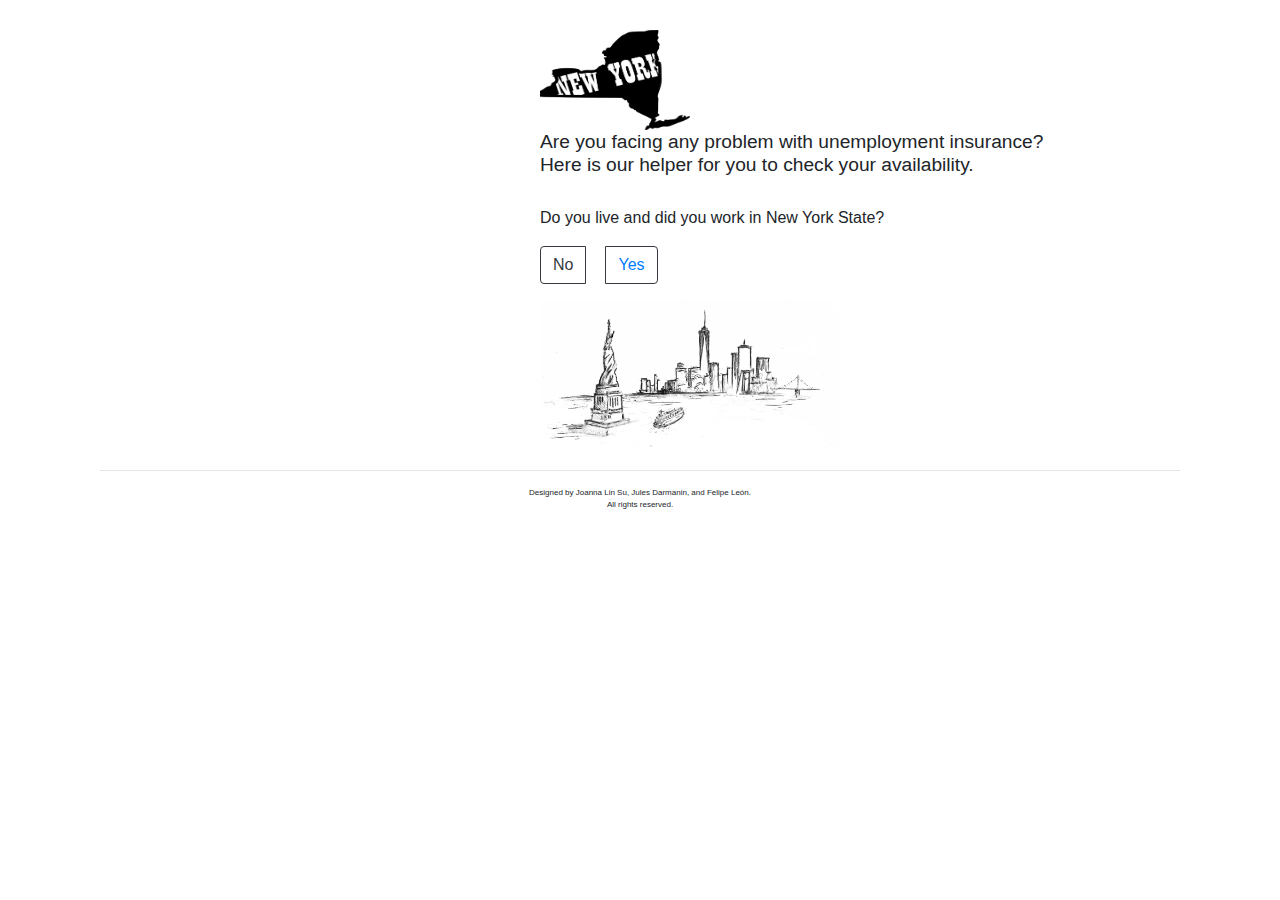
<file: index.html>
<!doctype html>
<html lang="en">
  <head>
    <!-- Required meta tags -->
    <meta charset="utf-8">
    <meta name="viewport" content="width=device-width, initial-scale=1, shrink-to-fit=no">
    <!-- Bootstrap CSS -->
    <link rel="stylesheet" href="https://maxcdn.bootstrapcdn.com/bootstrap/4.0.0/css/bootstrap.min.css" integrity="sha384-Gn5384xqQ1aoWXA+058RXPxPg6fy4IWvTNh0E263XmFcJlSAwiGgFAW/dAiS6JXm" crossorigin="anonymous">
    <link rel="stylesheet" type="text/css" href="button.css">
    <title>UI BOT</title>
  </head>
  <body>


 <div class="intro">

  <img src="newyorkstate.png" width="150px" height="100px">
  
  <h1>Are you facing any problem with unemployment insurance? </br> Here is our helper for you to check your availability.</h1>

</div>

<div class="q">


    <p> Do you live and did you work in New York State? </p>



<div class="btn-group">
    <button  type="button" class="btn btn-outline-dark" onclick="answer2()">No</button>
    <button  type="button" class="btn btn-outline-dark" ><a href="2.html"> Yes</a></button>
  </div>
  <p id="answer2"> </p>

    <img src="nyc.png" width="300px" height="150px">
  </div>
  
</div>
    <!-- Optional JavaScript -->
    <!-- jQuery first, then Popper.js, then Bootstrap JS -->

<div class="note"> <p> <hr> Designed by Joanna Lin Su, Jules Darmanin, and Felipe León. </br>All rights reserved. </p> </div>
<script>
function answer2() {
  document.getElementById("answer2").innerHTML = "</br>Sorry, this guide is only for people in New York State.";
}
</script>

      <script src="popper.min.js"></script>
    <script src="https://code.jquery.com/jquery-3.2.1.slim.min.js" integrity="sha384-KJ3o2DKtIkvYIK3UENzmM7KCkRr/rE9/Qpg6aAZGJwFDMVNA/GpGFF93hXpG5KkN" crossorigin="anonymous"></script>
    <script src="https://cdnjs.cloudflare.com/ajax/libs/popper.js/1.12.9/umd/popper.min.js" integrity="sha384-ApNbgh9B+Y1QKtv3Rn7W3mgPxhU9K/ScQsAP7hUibX39j7fakFPskvXusvfa0b4Q" crossorigin="anonymous"></script>
    <script src="https://maxcdn.bootstrapcdn.com/bootstrap/4.0.0/js/bootstrap.min.js" integrity="sha384-JZR6Spejh4U02d8jOt6vLEHfe/JQGiRRSQQxSfFWpi1MquVdAyjUar5+76PVCmYl" crossorigin="anonymous"></script>

  </body>
</html>
</file>
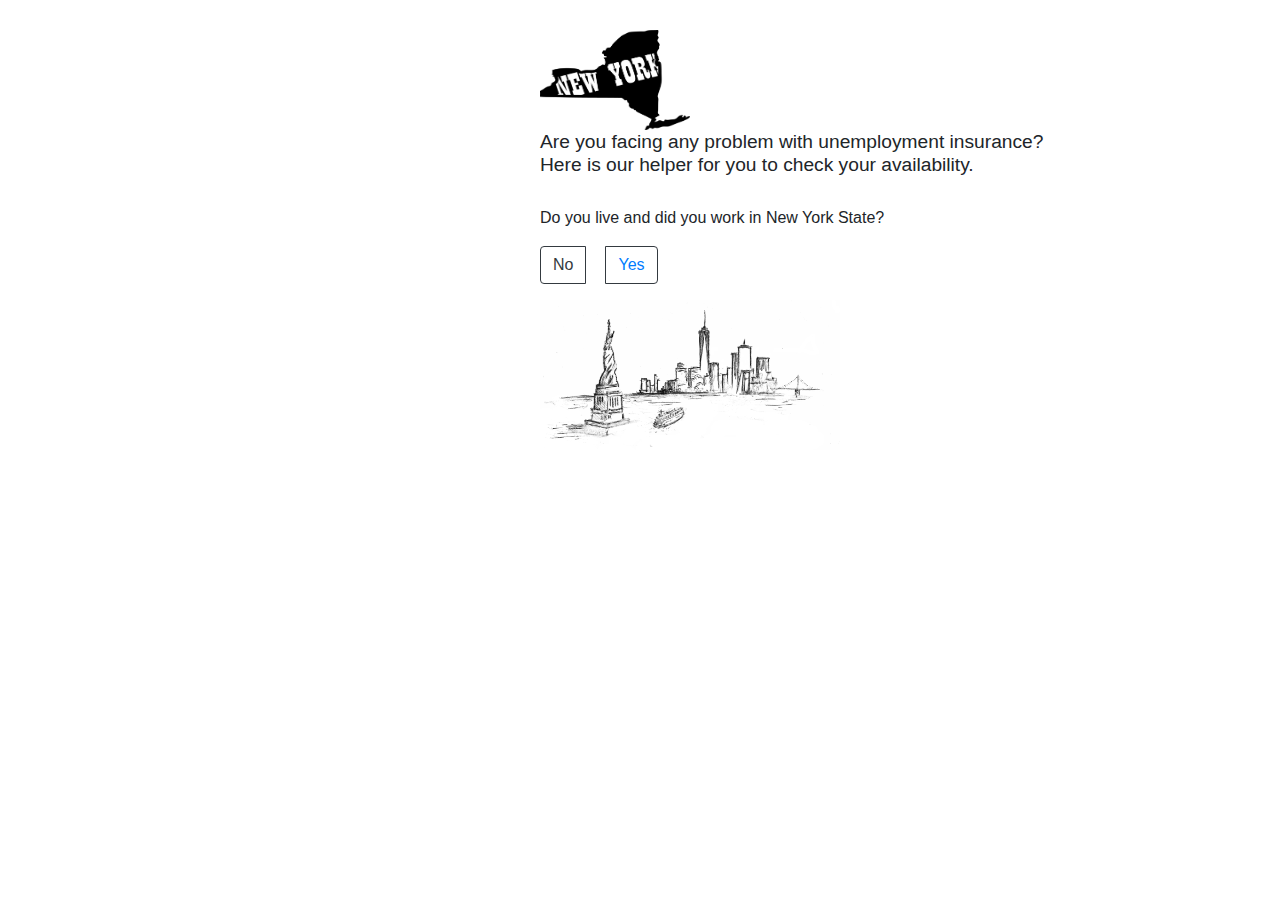
<file: 1.html>
<!doctype html>
<html lang="en">
  <head>
    <!-- Required meta tags -->
    <meta charset="utf-8">
    <meta name="viewport" content="width=device-width, initial-scale=1, shrink-to-fit=no">
    <!-- Bootstrap CSS -->
    <link rel="stylesheet" href="https://maxcdn.bootstrapcdn.com/bootstrap/4.0.0/css/bootstrap.min.css" integrity="sha384-Gn5384xqQ1aoWXA+058RXPxPg6fy4IWvTNh0E263XmFcJlSAwiGgFAW/dAiS6JXm" crossorigin="anonymous">
    <link rel="stylesheet" type="text/css" href="button.css">
   
  </head>
  <body>


 <div class="intro">

  <img src="newyorkstate.png" width="150px" height="100px">
  
  <h1>Are you facing any problem with unemployment insurance? </br> Here is our helper for you to check your availability.</h1>

</div>

<div class="q">


    <p> Do you live and did you work in New York State? </p>



<div class="btn-group">
    <button  type="button" class="btn btn-outline-dark" onclick="answer2()">No</button>
    <button  type="button" class="btn btn-outline-dark" ><a href="2.html"> Yes</a></button>
  </div>
  <p id="answer2"> </p>

    <img src="nyc.png" width="300px" height="150px">
  </div>



  
</div>
    <!-- Optional JavaScript -->
    <!-- jQuery first, then Popper.js, then Bootstrap JS -->

<script>
function answer2() {
  document.getElementById("answer2").innerHTML = "</br>Sorry, this guide is only for people in New York State.";
}
</script>

      <script src="popper.min.js"></script>
    <script src="https://code.jquery.com/jquery-3.2.1.slim.min.js" integrity="sha384-KJ3o2DKtIkvYIK3UENzmM7KCkRr/rE9/Qpg6aAZGJwFDMVNA/GpGFF93hXpG5KkN" crossorigin="anonymous"></script>
    <script src="https://cdnjs.cloudflare.com/ajax/libs/popper.js/1.12.9/umd/popper.min.js" integrity="sha384-ApNbgh9B+Y1QKtv3Rn7W3mgPxhU9K/ScQsAP7hUibX39j7fakFPskvXusvfa0b4Q" crossorigin="anonymous"></script>
    <script src="https://maxcdn.bootstrapcdn.com/bootstrap/4.0.0/js/bootstrap.min.js" integrity="sha384-JZR6Spejh4U02d8jOt6vLEHfe/JQGiRRSQQxSfFWpi1MquVdAyjUar5+76PVCmYl" crossorigin="anonymous"></script>

  </body>
</html>
</file>
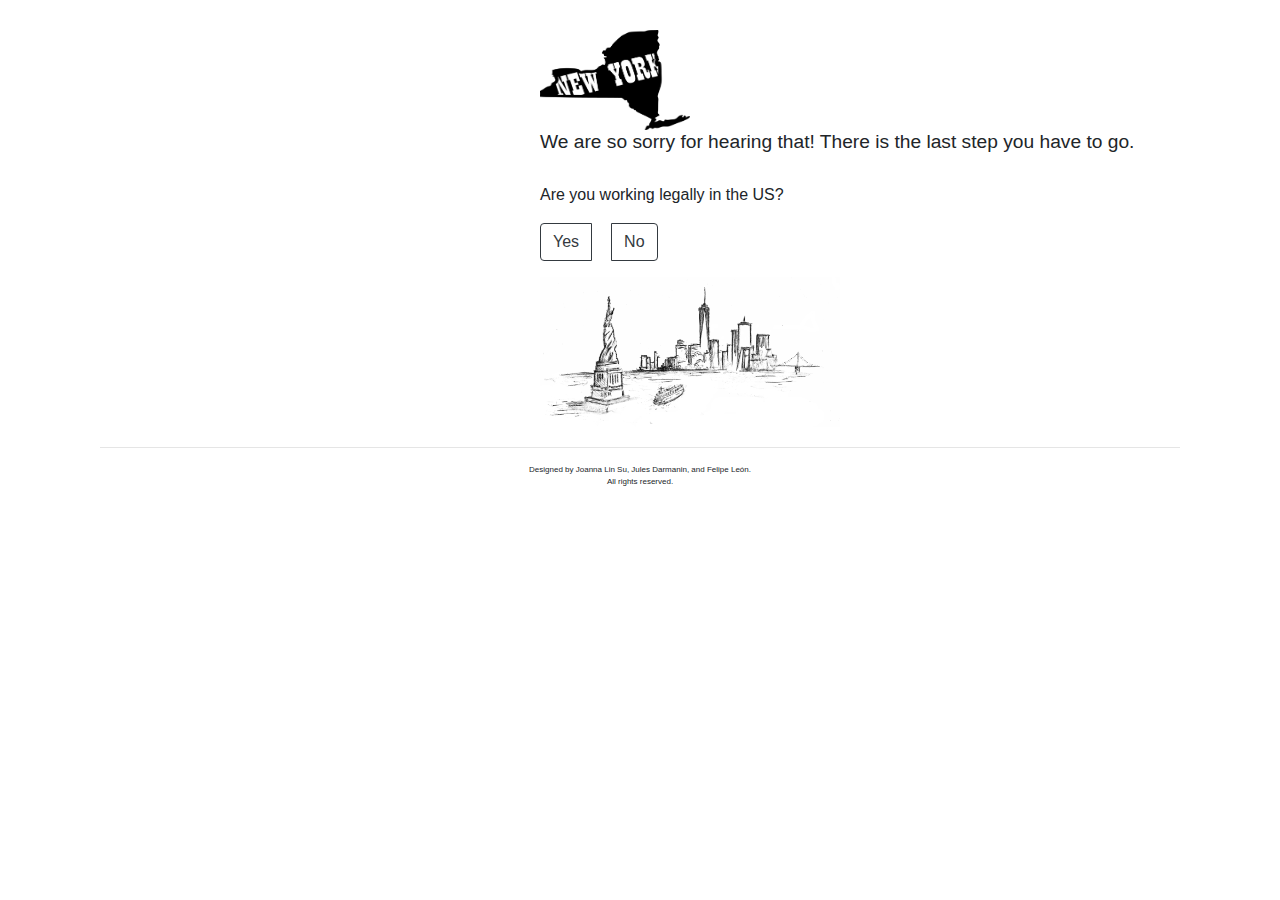
<file: 13.html>
<!doctype html>
<html lang="en">
  <head>
    <!-- Required meta tags -->
    <meta charset="utf-8">
    <meta name="viewport" content="width=device-width, initial-scale=1, shrink-to-fit=no">
    <!-- Bootstrap CSS -->
    <link rel="stylesheet" href="https://maxcdn.bootstrapcdn.com/bootstrap/4.0.0/css/bootstrap.min.css" integrity="sha384-Gn5384xqQ1aoWXA+058RXPxPg6fy4IWvTNh0E263XmFcJlSAwiGgFAW/dAiS6JXm" crossorigin="anonymous">
        <link rel="stylesheet" type="text/css" href="button.css">
    <title>UI BOT</title>
  </head>
  <body>


   <div class="intro">

  <img src="newyorkstate.png" width="150px" height="100px">
  
  <h1> We are so sorry for hearing that! There is the last step you have to go.</h1>

</div>

<div class="q">


    <p> Are you working legally in the US?</p>

<div class="btn-group">
    <button  type="button" class="btn btn-outline-dark" onclick="answer11()">Yes</a></button> 
    <button  type="button" class="btn btn-outline-dark" onclick="answer14()">No</a></button>
  </div>

    <p style="display:none" id="answer11"></br> You might be eligible for unemployment insurance if you left your job for good cause. </br> This includes:
    </br>• A domestic violence situation where your safety, or the safety of your immediate family, would be at risk if you stayed in the job;
    </br>• If a member of your immediate family has an illness or disability that requires you to take care of them for longer than your employer is willing to grant time off (paid or unpaid);
    </br>• “Disability” includes: mental and physical disabilities; permanent and temporary disabilities; and partial and total disabilities.   
   </br>• If your spouse’s employment location changes and you must move with them to a place where you cannot easily commute to your job. </br></br>If you need more assistance, you can reach out to organizations such as <span><a href="https://www.cpc-nyc.org/programs/community-economic-empowerment/community-centers" target="blank">the Chinese-American Planning Council</a>
    </span>, or <span> <a href="https://cccflushing.org/#programs" target="blank">the Chinese Community Center in Flushing</a> </span>.
    </p>
    <p style="display:none" id="answer14"> </br> Unfortunately, you are probably not elighble for unemployment benefits. </p>
  <p id="answer2"> </p>
    <img src="nyc.png" width="300px" height="150px">

  </div>
  </div>
  <div class="note"> <p> <hr> Designed by Joanna Lin Su, Jules Darmanin, and Felipe León. </br>All rights reserved. </p> </div>

    <!-- Optional JavaScript -->
    <!-- jQuery first, then Popper.js, then Bootstrap JS -->

<script>

function answer11() {
  document.getElementById("answer11").style.display="block";
  document.getElementById("answer14").style.display="none";
}

function answer14() {
   document.getElementById("answer11").style.display="none";
  document.getElementById("answer14").style.display="block";
}
</script>


   <script src="popper.min.js"></script>
    <script src="https://code.jquery.com/jquery-3.2.1.slim.min.js" integrity="sha384-KJ3o2DKtIkvYIK3UENzmM7KCkRr/rE9/Qpg6aAZGJwFDMVNA/GpGFF93hXpG5KkN" crossorigin="anonymous"></script>
    <script src="https://cdnjs.cloudflare.com/ajax/libs/popper.js/1.12.9/umd/popper.min.js" integrity="sha384-ApNbgh9B+Y1QKtv3Rn7W3mgPxhU9K/ScQsAP7hUibX39j7fakFPskvXusvfa0b4Q" crossorigin="anonymous"></script>
    <script src="https://maxcdn.bootstrapcdn.com/bootstrap/4.0.0/js/bootstrap.min.js" integrity="sha384-JZR6Spejh4U02d8jOt6vLEHfe/JQGiRRSQQxSfFWpi1MquVdAyjUar5+76PVCmYl" crossorigin="anonymous"></script>
  </body>
</html>
</file>
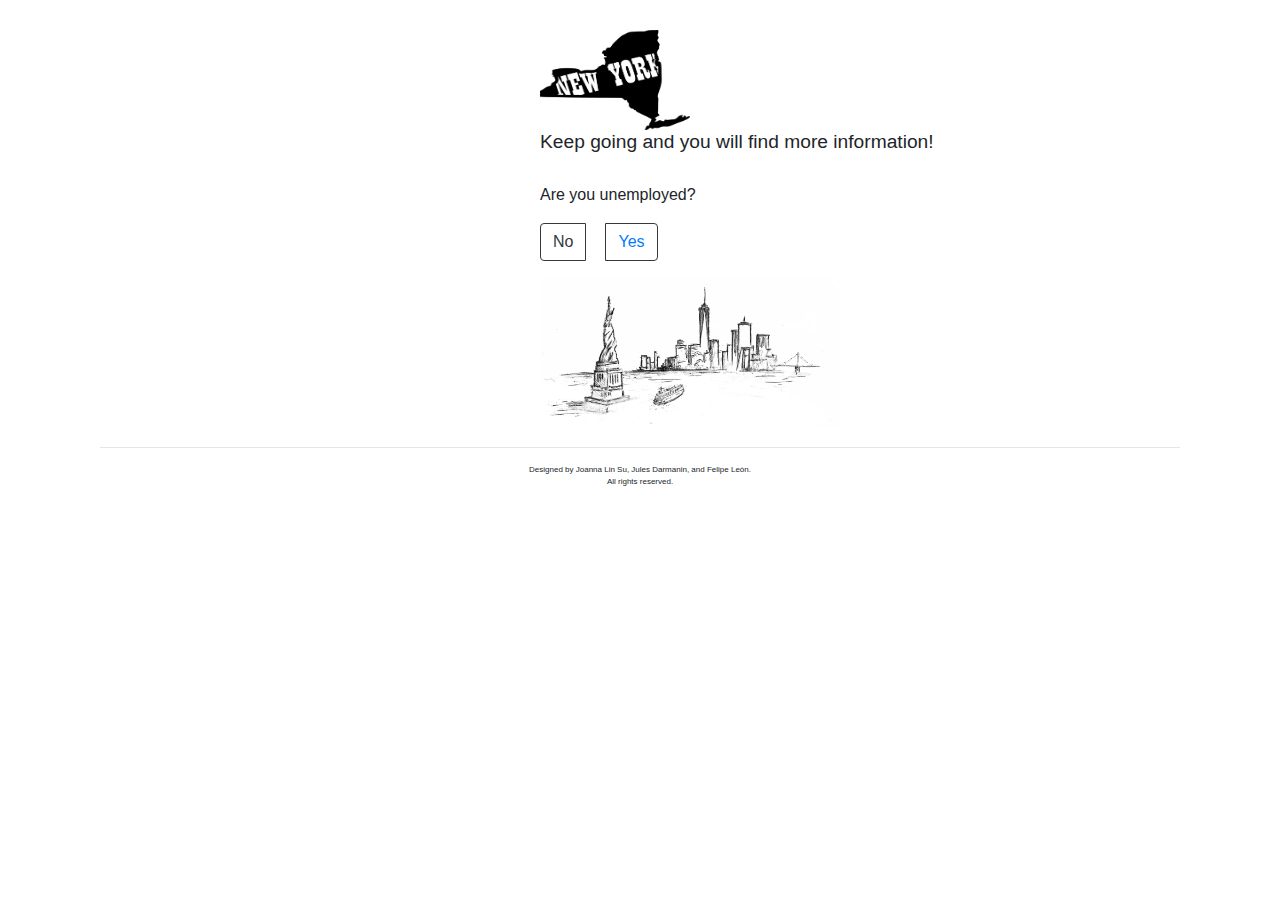
<file: 2.html>
<!doctype html>
<html lang="en">
  <head>
    <!-- Required meta tags -->
    <meta charset="utf-8">
    <meta name="viewport" content="width=device-width, initial-scale=1, shrink-to-fit=no">
    <!-- Bootstrap CSS -->
    <link rel="stylesheet" href="https://maxcdn.bootstrapcdn.com/bootstrap/4.0.0/css/bootstrap.min.css" integrity="sha384-Gn5384xqQ1aoWXA+058RXPxPg6fy4IWvTNh0E263XmFcJlSAwiGgFAW/dAiS6JXm" crossorigin="anonymous">
    <link rel="stylesheet" type="text/css" href="button.css">
    <title>UI BOT</title>
  </head>
  <body>


 <div class="intro">

  <img src="newyorkstate.png" width="150px" height="100px">
  
  <h1>Keep going and you will find more information!</h1>

</div>

<div class="q">
<p> Are you unemployed? </p>

<div class="btn-group">
    <button  type="button" class="btn btn-outline-dark" onclick="answer2()">No</button>
    <button  type="button" class="btn btn-outline-dark"> <a href="3.html"> Yes</a></button>
  </div>
  <p id="answer2"> </p>

  <img src="nyc.png" width="300px" height="150px">

  </div>

    <!-- Optional JavaScript -->
    <!-- jQuery first, then Popper.js, then Bootstrap JS -->
<div class="note"> <p> <hr> Designed by Joanna Lin Su, Jules Darmanin, and Felipe León. </br>All rights reserved. </p> </div>
<script>
function answer2() {
  document.getElementById("answer2").innerHTML = "</br>Sorry, this guide will be useful for you only if you are out of job. If you’re having problems at your job, you can reach out to organizations such as the Chinese Staff and Workers Association";
}
</script>


   <script src="popper.min.js"></script>
    <script src="https://code.jquery.com/jquery-3.2.1.slim.min.js" integrity="sha384-KJ3o2DKtIkvYIK3UENzmM7KCkRr/rE9/Qpg6aAZGJwFDMVNA/GpGFF93hXpG5KkN" crossorigin="anonymous"></script>
    <script src="https://cdnjs.cloudflare.com/ajax/libs/popper.js/1.12.9/umd/popper.min.js" integrity="sha384-ApNbgh9B+Y1QKtv3Rn7W3mgPxhU9K/ScQsAP7hUibX39j7fakFPskvXusvfa0b4Q" crossorigin="anonymous"></script>
    <script src="https://maxcdn.bootstrapcdn.com/bootstrap/4.0.0/js/bootstrap.min.js" integrity="sha384-JZR6Spejh4U02d8jOt6vLEHfe/JQGiRRSQQxSfFWpi1MquVdAyjUar5+76PVCmYl" crossorigin="anonymous"></script>
  </body>
</html>
</file>
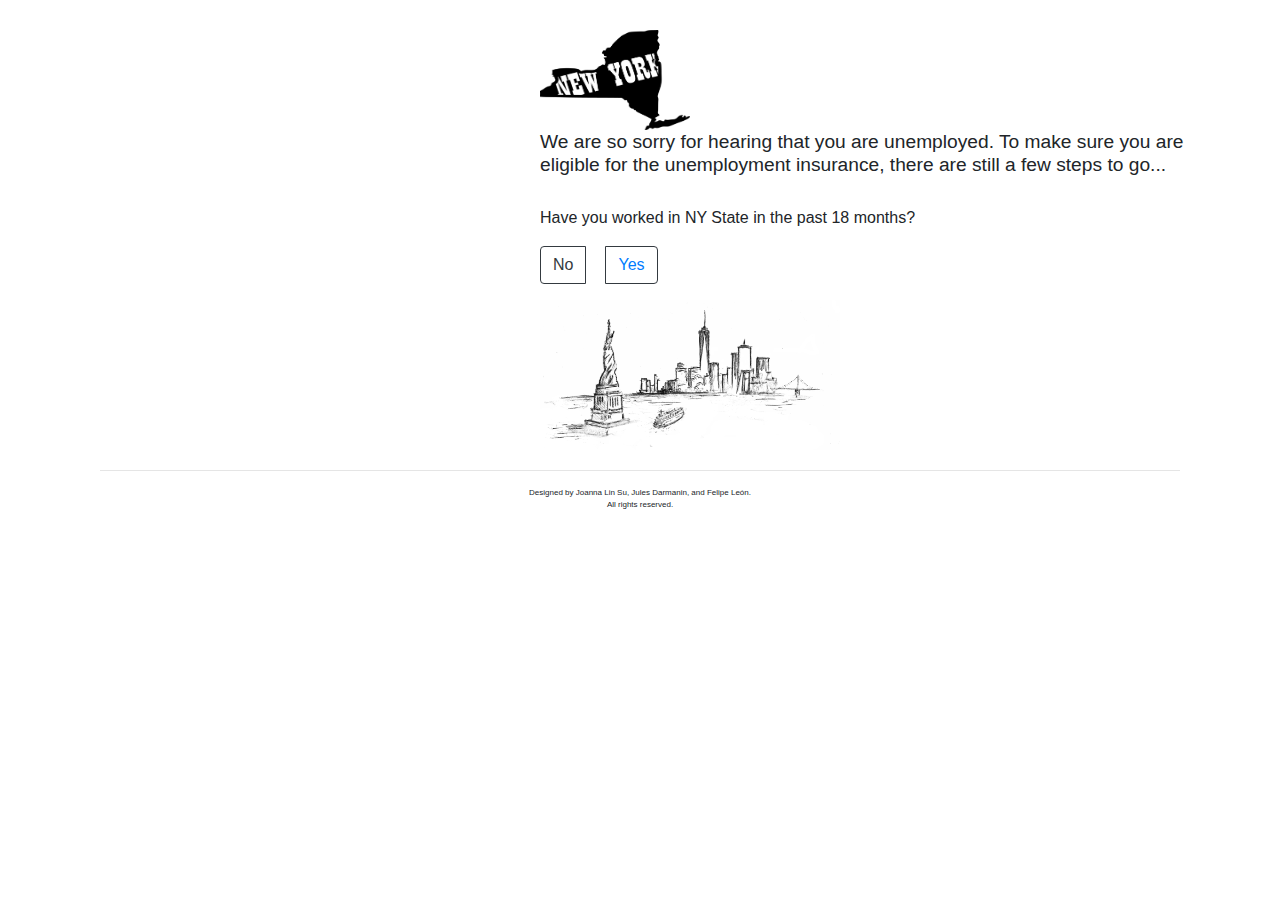
<file: 3.html>
<!doctype html>
<html lang="en">
  <head>
    <!-- Required meta tags -->
    <meta charset="utf-8">
    <meta name="viewport" content="width=device-width, initial-scale=1, shrink-to-fit=no">
    <!-- Bootstrap CSS -->
    <link rel="stylesheet" href="https://maxcdn.bootstrapcdn.com/bootstrap/4.0.0/css/bootstrap.min.css" integrity="sha384-Gn5384xqQ1aoWXA+058RXPxPg6fy4IWvTNh0E263XmFcJlSAwiGgFAW/dAiS6JXm" crossorigin="anonymous">
    <link rel="stylesheet" type="text/css" href="button.css">
    <title>UI BOT</title>
  </head>
  <body>


   <div class="intro">

  <img src="newyorkstate.png" width="150px" height="100px">
  
  <h1>We are so sorry for hearing that you are unemployed. To make sure you are eligible for the unemployment insurance, there are still a few steps to go... </h1>

</div>

<div class="q">

    <p> Have you worked in NY State in the past 18 months? </p>

<div class="btn-group">
    <button  type="button" class="btn btn-outline-dark" onclick="answer2()">No</button>
    <button  type="button" class="btn btn-outline-dark"> <a href="4.html"> Yes</a></button>
  </div>
  <p id="answer2"> </p>
    <img src="nyc.png" width="300px" height="150px">

  </div>
  </div>

    <!-- Optional JavaScript -->
    <!-- jQuery first, then Popper.js, then Bootstrap JS -->
<div class="note"> <p> <hr> Designed by Joanna Lin Su, Jules Darmanin, and Felipe León. </br>All rights reserved. </p> </div>

<script>
function answer2() {
  document.getElementById("answer2").innerHTML = "</br>Sorry, you must have been working in New York state within the last 18 months in order to have the right to file a claim for benefits.";
}
</script>

   <script src="popper.min.js"></script>
    <script src="https://code.jquery.com/jquery-3.2.1.slim.min.js" integrity="sha384-KJ3o2DKtIkvYIK3UENzmM7KCkRr/rE9/Qpg6aAZGJwFDMVNA/GpGFF93hXpG5KkN" crossorigin="anonymous"></script>
    <script src="https://cdnjs.cloudflare.com/ajax/libs/popper.js/1.12.9/umd/popper.min.js" integrity="sha384-ApNbgh9B+Y1QKtv3Rn7W3mgPxhU9K/ScQsAP7hUibX39j7fakFPskvXusvfa0b4Q" crossorigin="anonymous"></script>
    <script src="https://maxcdn.bootstrapcdn.com/bootstrap/4.0.0/js/bootstrap.min.js" integrity="sha384-JZR6Spejh4U02d8jOt6vLEHfe/JQGiRRSQQxSfFWpi1MquVdAyjUar5+76PVCmYl" crossorigin="anonymous"></script>
  </body>
</html>
</file>
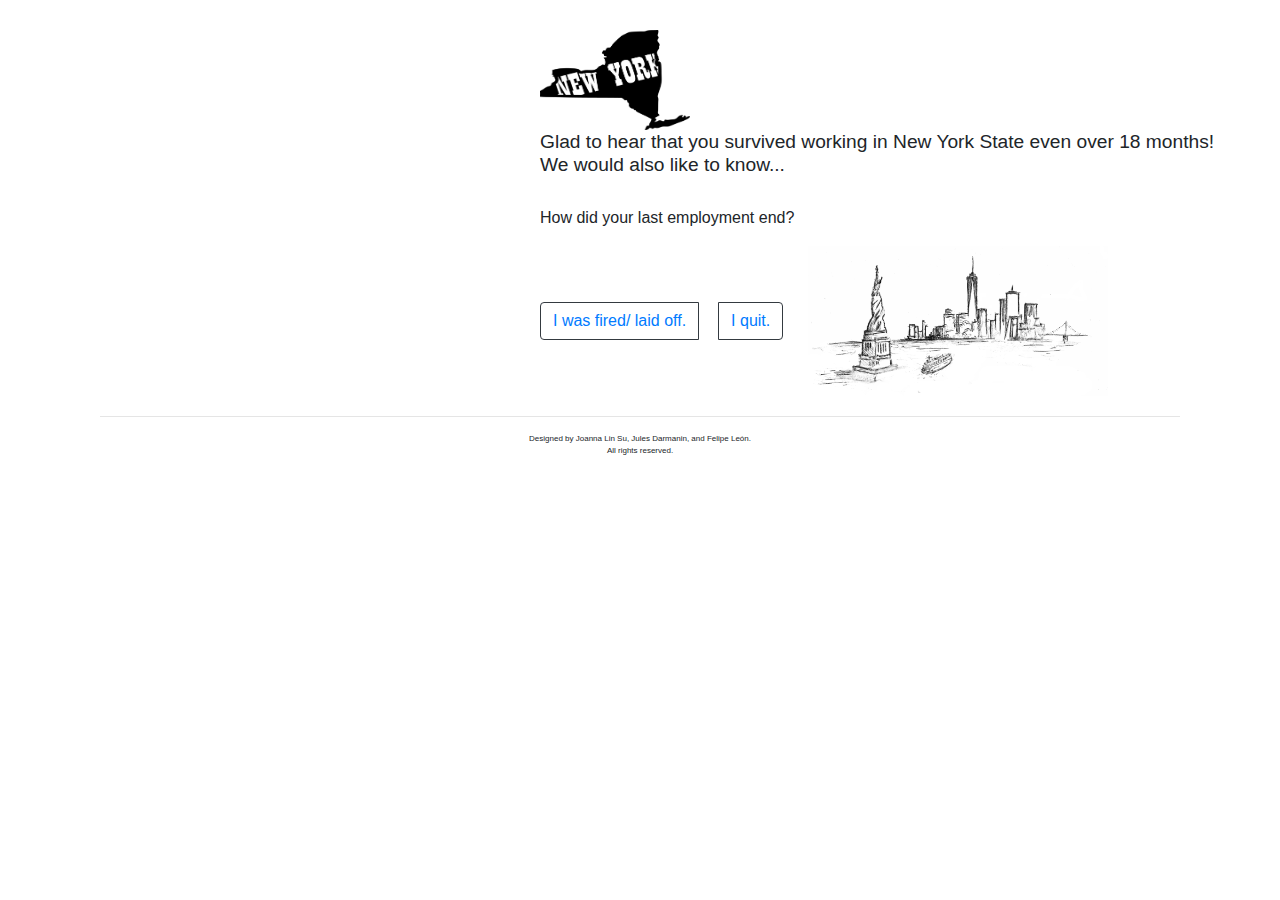
<file: 4.html>
<!doctype html>
<html lang="en">
  <head>
    <!-- Required meta tags -->
    <meta charset="utf-8">
    <meta name="viewport" content="width=device-width, initial-scale=1, shrink-to-fit=no">
    <!-- Bootstrap CSS -->
    <link rel="stylesheet" href="https://maxcdn.bootstrapcdn.com/bootstrap/4.0.0/css/bootstrap.min.css" integrity="sha384-Gn5384xqQ1aoWXA+058RXPxPg6fy4IWvTNh0E263XmFcJlSAwiGgFAW/dAiS6JXm" crossorigin="anonymous">
    <link rel="stylesheet" type="text/css" href="button.css">
    <title>UI BOT</title>
  </head>
  <body>


    <div class="intro">

  <img src="newyorkstate.png" width="150px" height="100px">
  
  <h1>Glad to hear that you survived working in New York State even over 18 months! We would also like to know...</h1>

</div>

<div class="q">
    <p> How did your last employment end?</p>

<div class="btn-group">

    <button  type="button" class="btn btn-outline-dark"><a href="6.html">I was fired/ laid off. </a></button> 
    <button  type="button" class="btn btn-outline-dark"><a href="5.html">I quit. </a></button>
  </div>
  <img src="nyc.png" width="300px" height="150px">

  </div>
  </div>

    <!-- Optional JavaScript -->
    <!-- jQuery first, then Popper.js, then Bootstrap JS -->

<div class="note"> <p> <hr> Designed by Joanna Lin Su, Jules Darmanin, and Felipe León. </br>All rights reserved. </p> </div>


   <script src="popper.min.js"></script>
    <script src="https://code.jquery.com/jquery-3.2.1.slim.min.js" integrity="sha384-KJ3o2DKtIkvYIK3UENzmM7KCkRr/rE9/Qpg6aAZGJwFDMVNA/GpGFF93hXpG5KkN" crossorigin="anonymous"></script>
    <script src="https://cdnjs.cloudflare.com/ajax/libs/popper.js/1.12.9/umd/popper.min.js" integrity="sha384-ApNbgh9B+Y1QKtv3Rn7W3mgPxhU9K/ScQsAP7hUibX39j7fakFPskvXusvfa0b4Q" crossorigin="anonymous"></script>
    <script src="https://maxcdn.bootstrapcdn.com/bootstrap/4.0.0/js/bootstrap.min.js" integrity="sha384-JZR6Spejh4U02d8jOt6vLEHfe/JQGiRRSQQxSfFWpi1MquVdAyjUar5+76PVCmYl" crossorigin="anonymous"></script>
  </body>
</html>
</file>
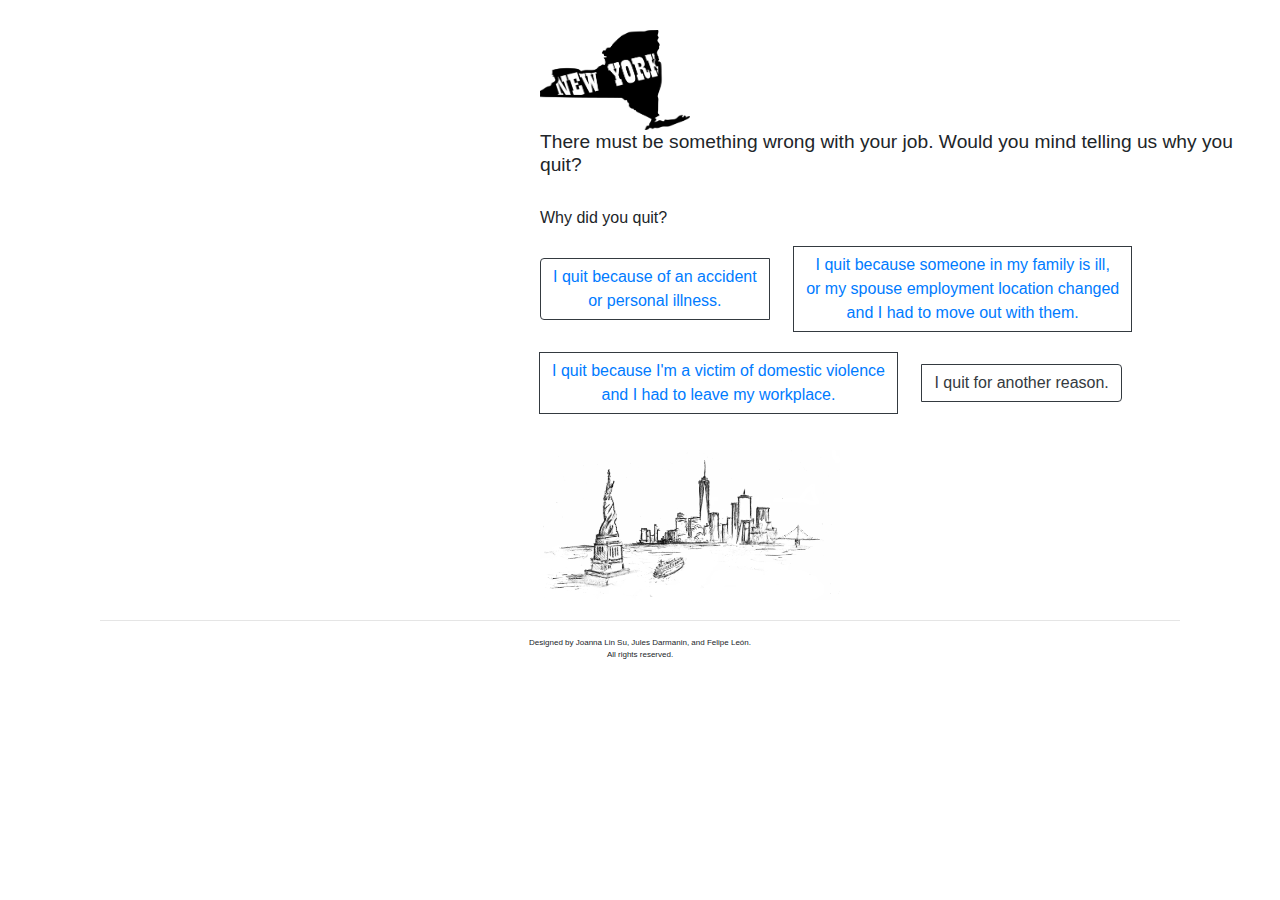
<file: 5.html>
<!doctype html>
<html lang="en">
  <head>
    <!-- Required meta tags -->
    <meta charset="utf-8">
    <meta name="viewport" content="width=device-width, initial-scale=1, shrink-to-fit=no">
    <!-- Bootstrap CSS -->
    <link rel="stylesheet" href="https://maxcdn.bootstrapcdn.com/bootstrap/4.0.0/css/bootstrap.min.css" integrity="sha384-Gn5384xqQ1aoWXA+058RXPxPg6fy4IWvTNh0E263XmFcJlSAwiGgFAW/dAiS6JXm" crossorigin="anonymous">
        <link rel="stylesheet" type="text/css" href="button2.css">
            <link rel="stylesheet" type="text/css" href="button.css">
    <title>UI BOT</title>
  </head>
  <body>


  <div class="intro">

  <img src="newyorkstate.png" width="150px" height="100px">
  
  <h1>There must be something wrong with your job. Would you mind telling us why you quit?</h1>

</div>

<div class="q">
  <p> Why did you quit? </p>

  <div class="btn-group">
    <button  type="button" class="btn btn-outline-dark"><a href="7.html">I quit because of an accident </br> or personal illness. </a></button> 
    <button  type="button" class="btn btn-outline-dark"><a href="13.html">I quit because someone in my family is ill, </br>or my spouse employment location changed </br> and I had to move out with them. </a></button>
    <button  type="button" class="btn btn-outline-dark"><a href="13.html">I quit because I'm a victim of domestic violence </br> and I had to leave my workplace.</a></button>
    <button  type="button" class="btn btn-outline-dark" onclick="answer12()"> I quit for another reason.</a></button>
  </div>
    
    <p id="answer12"> </p>
    <img src="nyc.png" width="300px" height="150px">

</div>
  </div>
  <div class="note"> <p> <hr> Designed by Joanna Lin Su, Jules Darmanin, and Felipe León. </br>All rights reserved. </p> </div>


    <!-- Optional JavaScript -->
    <!-- jQuery first, then Popper.js, then Bootstrap JS -->
<script>
function answer12() {
  document.getElementById("answer12").innerHTML = "</br>Unfortunately, you are probably not elighble for unemployment benefits.";
}
</script>

   <script src="popper.min.js"></script>
    <script src="https://code.jquery.com/jquery-3.2.1.slim.min.js" integrity="sha384-KJ3o2DKtIkvYIK3UENzmM7KCkRr/rE9/Qpg6aAZGJwFDMVNA/GpGFF93hXpG5KkN" crossorigin="anonymous"></script>
    <script src="https://cdnjs.cloudflare.com/ajax/libs/popper.js/1.12.9/umd/popper.min.js" integrity="sha384-ApNbgh9B+Y1QKtv3Rn7W3mgPxhU9K/ScQsAP7hUibX39j7fakFPskvXusvfa0b4Q" crossorigin="anonymous"></script>
    <script src="https://maxcdn.bootstrapcdn.com/bootstrap/4.0.0/js/bootstrap.min.js" integrity="sha384-JZR6Spejh4U02d8jOt6vLEHfe/JQGiRRSQQxSfFWpi1MquVdAyjUar5+76PVCmYl" crossorigin="anonymous"></script>
  </body>
</html>
</file>
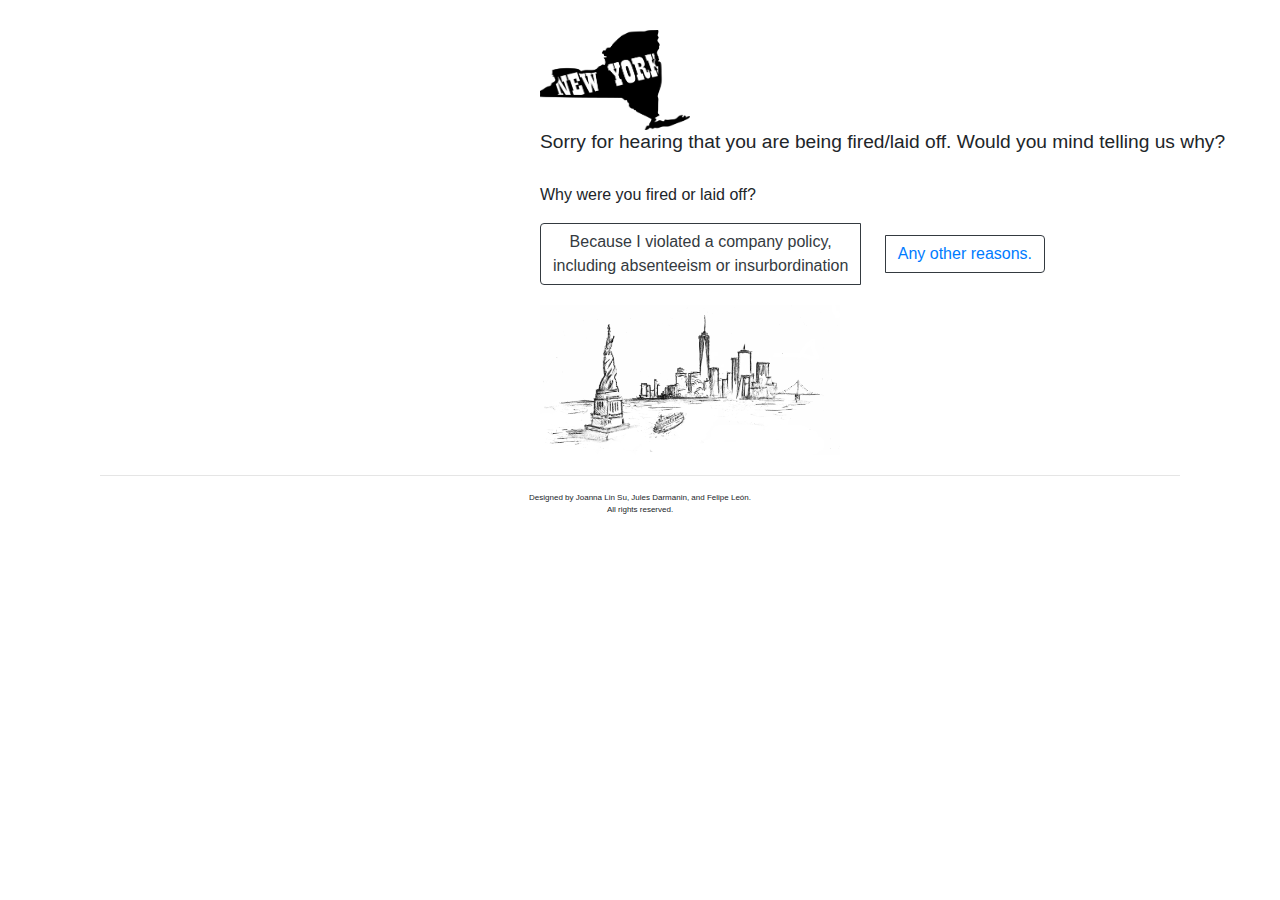
<file: 6.html>
<!doctype html>
<html lang="en">
  <head>
    <!-- Required meta tags -->
    <meta charset="utf-8">
    <meta name="viewport" content="width=device-width, initial-scale=1, shrink-to-fit=no">
    <!-- Bootstrap CSS -->
    <link rel="stylesheet" href="https://maxcdn.bootstrapcdn.com/bootstrap/4.0.0/css/bootstrap.min.css" integrity="sha384-Gn5384xqQ1aoWXA+058RXPxPg6fy4IWvTNh0E263XmFcJlSAwiGgFAW/dAiS6JXm" crossorigin="anonymous">
        <link rel="stylesheet" type="text/css" href="button2.css">
         <link rel="stylesheet" type="text/css" href="button.css">
    <title>UI BOT</title>
  </head>
  <body>


 <div class="intro">

  <img src="newyorkstate.png" width="150px" height="100px">
  
  <h1>Sorry for hearing that you are being fired/laid off. Would you mind telling us why?</h1>

</div>


<div class="q">

    <p> Why were you fired or laid off?</p>


<div class="btn-group">

    <button type="button" class="btn btn-outline-dark" onclick="answer15()"> Because I violated a company policy, </br>including absenteeism or insurbordination </button> 
    <button type="button" class="btn btn-outline-dark"><a href="13.html">Any other reasons.</a></button>
  </div>

    <p style="display:none"  id="answer15"> </br></br>Unfortunately, you are not eligible for unemployment benefits. This happens if you are fired for misconduct. If you believe you were unjustly fired, you can reach out to organizations such as <span><a href="http://cswa.org/?page_id=152&lang=en" target="blank"> the Chinese Staff and Workers Association. </a></span> </p>
  <img src="nyc.png" width="300px" height="150px">

  </div>
  </div>
 <div class="note"> <p> <hr> Designed by Joanna Lin Su, Jules Darmanin, and Felipe León. </br>All rights reserved. </p> </div>


    <!-- Optional JavaScript -->
    <!-- jQuery first, then Popper.js, then Bootstrap JS -->

  <script>

  function answer15() {
  document.getElementById("answer15").style.display="block";
}

  </script>
   <script src="popper.min.js"></script>
    <script src="https://code.jquery.com/jquery-3.2.1.slim.min.js" integrity="sha384-KJ3o2DKtIkvYIK3UENzmM7KCkRr/rE9/Qpg6aAZGJwFDMVNA/GpGFF93hXpG5KkN" crossorigin="anonymous"></script>
    <script src="https://cdnjs.cloudflare.com/ajax/libs/popper.js/1.12.9/umd/popper.min.js" integrity="sha384-ApNbgh9B+Y1QKtv3Rn7W3mgPxhU9K/ScQsAP7hUibX39j7fakFPskvXusvfa0b4Q" crossorigin="anonymous"></script>
    <script src="https://maxcdn.bootstrapcdn.com/bootstrap/4.0.0/js/bootstrap.min.js" integrity="sha384-JZR6Spejh4U02d8jOt6vLEHfe/JQGiRRSQQxSfFWpi1MquVdAyjUar5+76PVCmYl" crossorigin="anonymous"></script>
  </body>
</html>
</file>
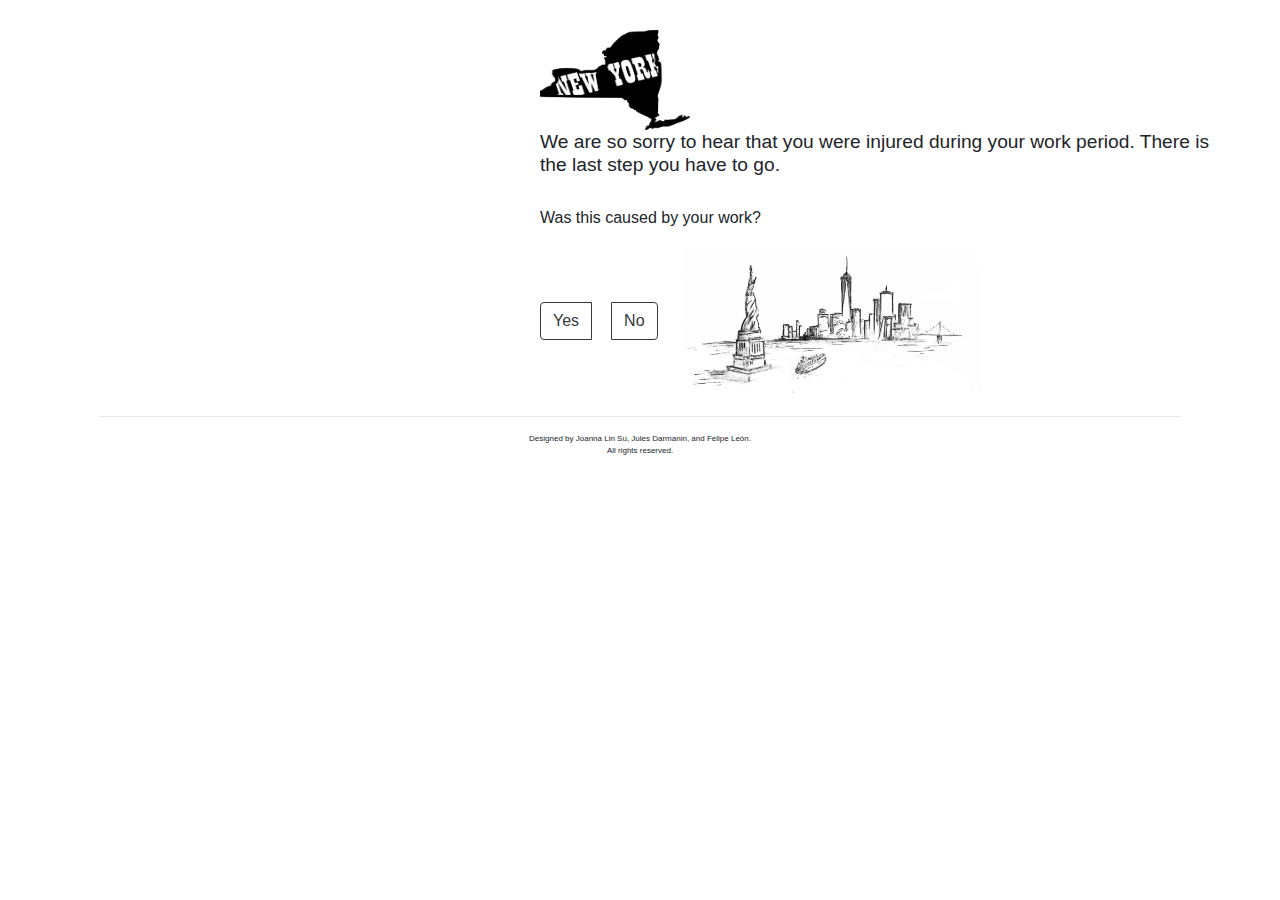
<file: 7.html>
<!doctype html>
<html lang="en">
  <head>
    <!-- Required meta tags -->
    <meta charset="utf-8">
    <meta name="viewport" content="width=device-width, initial-scale=1, shrink-to-fit=no">
    <!-- Bootstrap CSS -->
    <link rel="stylesheet" href="https://maxcdn.bootstrapcdn.com/bootstrap/4.0.0/css/bootstrap.min.css" integrity="sha384-Gn5384xqQ1aoWXA+058RXPxPg6fy4IWvTNh0E263XmFcJlSAwiGgFAW/dAiS6JXm" crossorigin="anonymous">
    <link rel="stylesheet" type="text/css" href="button.css">
    <title>UI BOT</title>
  </head>
  <body>


    <div class="intro">

  <img src="newyorkstate.png" width="150px" height="100px">
  
  <h1> We are so sorry to hear that you were injured during your work period. There is the last step you have to go.</h1>

</div>

<div class="q">

    <p> Was this caused by your work?</p>

<div class="btn-group">
    <button  type="button" class="btn btn-outline-dark" onclick="answer11()">Yes</button> 
    <button  type="button" class="btn btn-outline-dark" onclick="answer12()">No</button>
  </div>

    <p style="display:none" id="answer11"> </br> You might be eligible for workers’ insurance, but you must present a report <span> <a href="http://www.wcb.ny.gov/content/main/forms/Translatedforms/Chinese/C-2F_C/C2F_Cinst.pdf" target="blank"> (C-2FC document) </a></span> on the situation within 10 days from the event to the Workers Compensation Board. If you need help, you can reach out to organizations such as <span><a href="https://www.cpc-nyc.org/programs/community-economic-empowerment/community-centers" target="blank">the Chinese-American Planning Council</a>
    </span>, or <span> <a href="https://cccflushing.org/#programs" target="blank">the Chinese Community Center in Flushing</a> </span>. </p> 
    <p style="display:none"  id="answer12"> </br>Unfortunately, you are probably not elighble for unemployment benefits. </p>
 
    <img src="nyc.png" width="300px" height="150px">

  </div>
  </div>

  <div class="note"> <p> <hr> Designed by Joanna Lin Su, Jules Darmanin, and Felipe León. </br>All rights reserved. </p> </div>

    <!-- Optional JavaScript -->
    <!-- jQuery first, then Popper.js, then Bootstrap JS -->

<script>

function answer11() {
  document.getElementById("answer11").style.display="block";
  document.getElementById("answer12").style.display="none";
}

function answer12() {
   document.getElementById("answer11").style.display="none";
  document.getElementById("answer12").style.display="block";
}

</script>


   <script src="popper.min.js"></script>
    <script src="https://code.jquery.com/jquery-3.2.1.slim.min.js" integrity="sha384-KJ3o2DKtIkvYIK3UENzmM7KCkRr/rE9/Qpg6aAZGJwFDMVNA/GpGFF93hXpG5KkN" crossorigin="anonymous"></script>
    <script src="https://cdnjs.cloudflare.com/ajax/libs/popper.js/1.12.9/umd/popper.min.js" integrity="sha384-ApNbgh9B+Y1QKtv3Rn7W3mgPxhU9K/ScQsAP7hUibX39j7fakFPskvXusvfa0b4Q" crossorigin="anonymous"></script>
    <script src="https://maxcdn.bootstrapcdn.com/bootstrap/4.0.0/js/bootstrap.min.js" integrity="sha384-JZR6Spejh4U02d8jOt6vLEHfe/JQGiRRSQQxSfFWpi1MquVdAyjUar5+76PVCmYl" crossorigin="anonymous"></script>
  </body>
</html>
</file>
<file: button.css>
.btn{
	margin-right:20px;
}

h1{
	font-size:1.2em;
}

div.intro{
	margin-left:40px;
    margin-top: 30px;
    margin-right:40px;
}

div.q{
	margin-left:40px;
    margin-top: 30px;
    margin-right:40px;

}

div.note{
	font-size:0.5em;
	text-align: center;
	margin-left:40px;
	margin-right:40px;
	margin-top:20px;
}


@media (min-width:700px){
	div.intro {
		padding-left:100px;
	}

	div.q{
		padding-left:100px;
	}

	div.note{
		margin-left:100px;
		margin-right:100px;
	}
}

@media (min-width:900px){
	div.intro {
		padding-left:300px;
	}
	div.q{
		padding-left:300px;
	}
}


@media (min-width:1200px) {
	div.intro {
		padding-left: 500px;
	}
	div.q {
		padding-left: 500px;
	}
}
</file>
<file: button2.css>
.btn-group{
	display:block;
}

.btn{
	margin-bottom: 20px;
}

.innerHTML{
	margin-top:20px;
}
</file>
